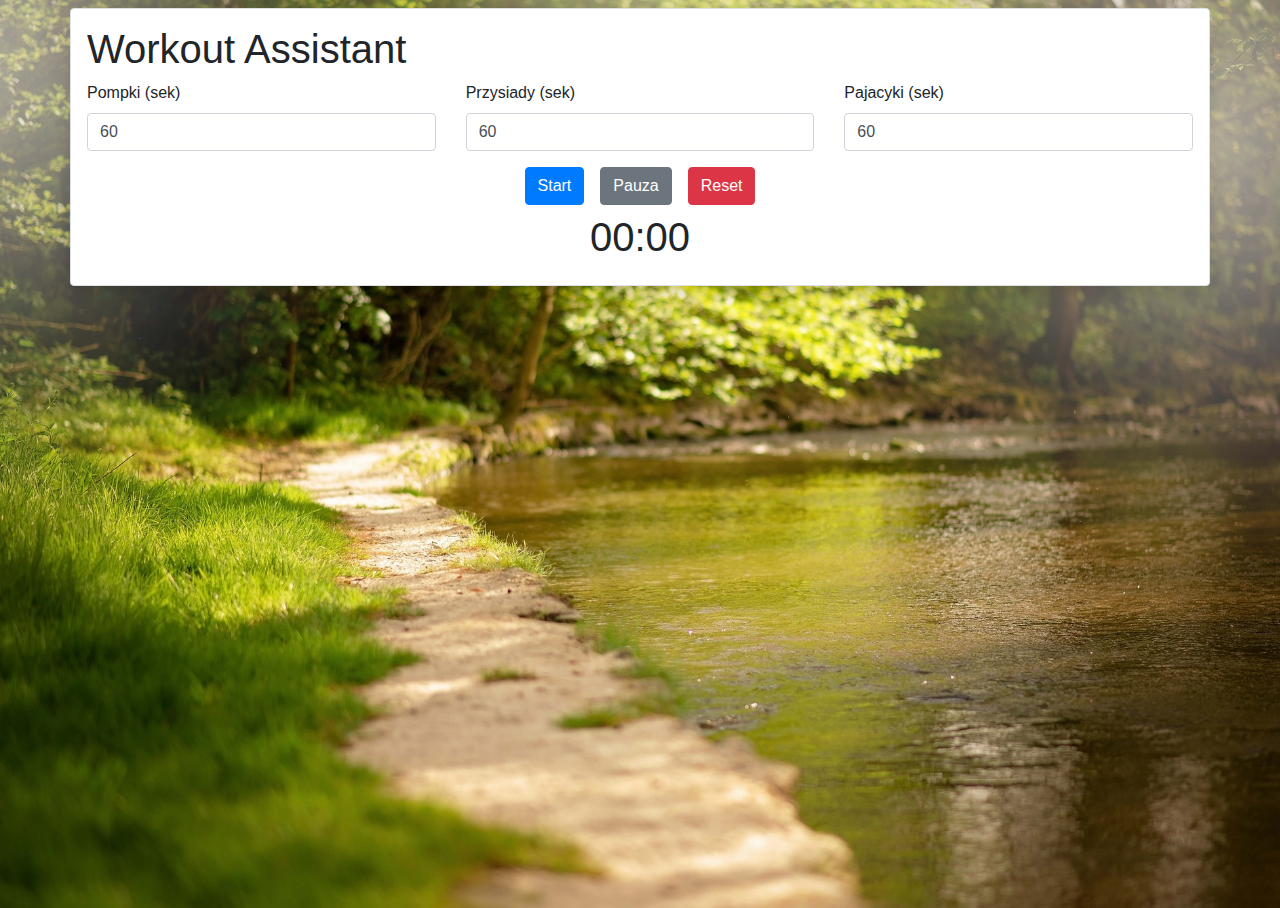
<file: index.html>
<!DOCTYPE html>
<html>
	<head>
		<meta charset="UTF-8">
		<meta http-equiv="X-UA-Compatible" content="IE=edge">
		<meta name="viewport" content="width=device-width, initial-scale=1.0">
		<title>WorkoutAssistant</title>
		<link rel="stylesheet" href="https://stackpath.bootstrapcdn.com/bootstrap/4.3.1/css/bootstrap.min.css" integrity="sha384-ggOyR0iXCbMQv3Xipma34MD+dH/1fQ784/j6cY/iJTQUOhcWr7x9JvoRxT2MZw1T" crossorigin="anonymous">
		<link rel="stylesheet" href="style/style.css">
		<script src="https://code.jquery.com/jquery-3.3.1.slim.min.js" integrity="sha384-q8i/X+965DzO0rT7abK41JStQIAqVgRVzpbzo5smXKp4YfRvH+8abtTE1Pi6jizo" crossorigin="anonymous"></script>
		<script src="https://stackpath.bootstrapcdn.com/bootstrap/4.3.1/js/bootstrap.min.js" integrity="sha384-JjSmVgyd0p3pXB1rRibZUAYoIIy6OrQ6VrjIEaFf/nJGzIxFDsf4x0xIM+B07jRM" crossorigin="anonymous"></script>

	  </head>
<body>
	<div class="mt-2 p-3 container border rounded shadow">
		<h1>Workout Assistant</h1>
		<div class="row">
			<div class="col-md-4">
				<div class="form-group">
					<label for="pushups">Pompki (sek)</label>
					<input type="number" class="form-control" id="pushups" placeholder="Podaj czas pompkowania" value="60">
				</div>
			</div>
			<div class="col-md-4">
				<div class="form-group">
					<label for="squats">Przysiady (sek)</label>
					<input type="number" class="form-control" id="squats" placeholder="Podaj czas przysiadowania" value="60">
				</div>
			</div>
			<div class="col-md-4">
				<div class="form-group">
					<label for="jumpingJacks">Pajacyki (sek)</label>
					<input type="number" class="form-control" id="jumpingJacks" placeholder="Podaj czas pajacowania" value="60">
				</div>
			</div>
		</div>
		<div class="row">
			<div class="col-md-12 d-flex justify-content-center">
				<button type="button" class="mx-2 btn btn-primary" id="start">Start</button>
				<button type="button" class="mx-2 btn btn-secondary" id="pause">Pauza</button>
				<button type="button" class="mx-2 btn btn-danger" id="reset">Reset</button>
			</div>
		</div>
		<div class="row">
			<div class="col-md-12 d-flex flex-column justify-content-center align-items-center">
				<h2 id="info"></h2>
				<h1 id="timer" class="h1">00:00</h1>
			</div>
		</div>
	</div>

	<script>
		$(document).ready(function(){
			var exercises = [
				{label: "Pompki", time: 0},
				{label: "Przysiady", time: 0},
				{label: "Pajacyki", time: 0}
			];
			var timerDiv = $("#timer");
			var infoDiv = $("#info");
			var intervalId;
			var elapsedTime = 0;
			var i = 0;

			// Funkcja odliczająca czas
			function countdown(time, callback){
				startTime = Date.now();
				intervalId = setInterval(function(){
					var remainingTime = time - Math.floor((Date.now() - startTime + elapsedTime) / 1000);
					if(remainingTime <= 0){
						clearInterval(intervalId);
						callback();
					} else {
						var minutes = Math.floor(remainingTime / 60);
						var seconds = remainingTime % 60;
						var minutesStr = minutes < 10 ? "0" + minutes : minutes;
						var secondsStr = seconds < 10 ? "0" + seconds :	seconds;
					timerDiv.text(minutesStr + ":" + secondsStr);
				}
			}, 100);
		}

		// Funkcja uruchamiana po zakończeniu ćwiczenia
		function exerciseEnd(){
			elapsedTime = 0;
			timerDiv.text("00:00");
			if(i < exercises.length - 1){
				infoDiv.text("Następne ćwiczenie za 20 sekund: " + exercises[i+1].label);
				setTimeout(function(){
					infoDiv.text("");
					i++;
					countdown(exercises[i].time, exerciseEnd);
				}, 20000);
			} else {
				infoDiv.text("Koniec ćwiczeń!");
			}
		}


		// Funkcja obsługująca kliknięcie przycisku Start
		$("#start").click(function(){
			exercises[0].time = parseInt($("#pushups").val());
			exercises[1].time = parseInt($("#squats").val());
			exercises[2].time = parseInt($("#jumpingJacks").val());
			i = 0;
			countdown(exercises[0].time, exerciseEnd);
		});

		// Funkcja obsługująca kliknięcie przycisku Pauza
		$("#pause").click(function(){
			clearInterval(intervalId);
			elapsedTime += Date.now() - startTime;
		});

		// Funkcja obsługująca kliknięcie przycisku Reset
		$("#reset").click(function(){
			clearInterval(intervalId);
			elapsedTime = 0;
			i = 0;
			infoDiv.text("");
			timerDiv.text("00:00");
		});
	});
</script>
</file>
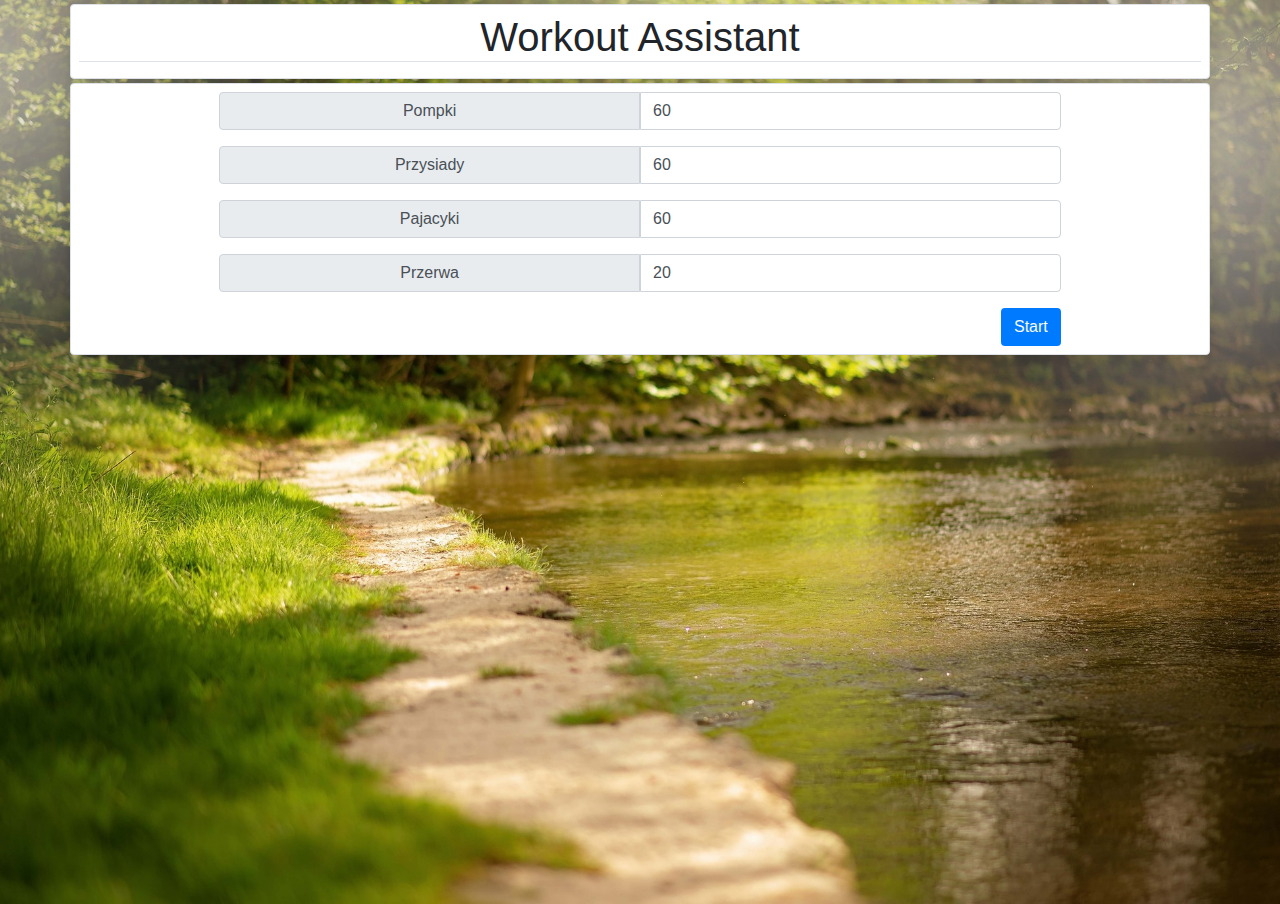
<file: index4.html>
<!DOCTYPE html>
<html lang="pl">
<head>
  <meta charset="UTF-8">
  <meta http-equiv="X-UA-Compatible" content="IE=edge">
  <meta name="viewport" content="width=device-width, initial-scale=1.0">
  <title>WorkoutAssistant</title>
  <link rel="stylesheet" href="https://stackpath.bootstrapcdn.com/bootstrap/4.3.1/css/bootstrap.min.css" integrity="sha384-ggOyR0iXCbMQv3Xipma34MD+dH/1fQ784/j6cY/iJTQUOhcWr7x9JvoRxT2MZw1T" crossorigin="anonymous">
  <link rel="stylesheet" href="style/style.css">
  <script src="https://code.jquery.com/jquery-3.3.1.slim.min.js" integrity="sha384-q8i/X+965DzO0rT7abK41JStQIAqVgRVzpbzo5smXKp4YfRvH+8abtTE1Pi6jizo" crossorigin="anonymous"></script>
  <script src="https://stackpath.bootstrapcdn.com/bootstrap/4.3.1/js/bootstrap.min.js" integrity="sha384-JjSmVgyd0p3pXB1rRibZUAYoIIy6OrQ6VrjIEaFf/nJGzIxFDsf4x0xIM+B07jRM" crossorigin="anonymous"></script>
  <link rel="icon" type="image/svg+xml" href="data:image/svg+xml,<svg xmlns=%22http://www.w3.org/2000/svg%22 width=%22256%22 height=%22256%22 viewBox=%220 0 100 100%22><rect width=%22100%22 height=%22100%22 rx=%2220%22 fill=%22%23000000%22></rect><text x=%2250%%22 y=%2250%%22 dominant-baseline=%22central%22 text-anchor=%22middle%22 font-size=%2290%22>🐗</text></svg>" />
</head>
<body>
    <div class='my-1 p-2 container shadow border rounded bg-white'>
      <h1 class="h1 text-center border-bottom">Workout Assistant</h1>
      <!-- <h2 class="h2 text-center">for Michaś</h2> -->
    </div>
    <div class="p-2 container shadow border rounded bg-white">
      <div data-timer-exercises class="alert alert-warning text-center hide">
        <span data-exercise-name class="h1">Czas:</span>
        <span data-exercise-time class="h1"></span>
      </div>
      <div data-timer-break class="alert alert-success text-center hide">
        <span class="h1">Przerwa:</span>
        <span data-break-time class="h1"></span>
      </div>
      <div data-exercises-menu class="d-flex flex-column m-auto w-75">
        <div class="input-group mb-3">
          <div class="w-50 m-0 input-group-prepend">
            <span class="justify-content-center w-100 input-group-text" >Pompki</span>
          </div>
          <input type="number" class="form-control" data-name="Pompki" data-exercise="pushups" placeholder="Ile sekund?" value="60">
        </div>
        <div class="input-group mb-3">
          <div class="w-50 m-0 input-group-prepend">
            <span class="justify-content-center w-100 input-group-text" >Przysiady</span>
          </div>
          <input type="number" class="form-control" data-name="Przysiady" data-exercise="squats" placeholder="Ile sekund?" value="60">
        </div>
        <div class="input-group mb-3">
          <div class="w-50 m-0 input-group-prepend">
            <span class="justify-content-center w-100 input-group-text" >Pajacyki</span>
          </div>
          <input type="number" class="form-control" data-name="Pajacyki" data-exercise="rompers" placeholder="Ile sekund?" value="60">
        </div>
        <div class="input-group mb-3">
          <div class="w-50 m-0 input-group-prepend">
            <span class="justify-content-center w-100 input-group-text" >Przerwa</span>
          </div>
          <input type="number" class="form-control" data-name="Przerwa" data-exercise="break" placeholder="Ile sekund?" value="20">
        </div>

        <button id="btnStart" class="align-self-end btn bg-primary text-light">Start</button>
        <!-- <div class="mt-1 p-1 border rounded">
          <h6 class="h6">testy:</h6>
          <span id="xyz"></span>
        </div> -->

      </div>

    </div>
    <script type='module' src="js/App.js"></script>
</body>
</html>
</file>
<file: style/style.css>
* {
  margin: 0;
  padding: 0;
  box-sizing: border-box;
}

body {
  height: 100vh;
  background-size: cover;
  background-repeat: no-repeat;
  /* background-image: url("https://i.ytimg.com/vi/UEexTkCYKSE/maxresdefault.jpg"); */
  background-image: url("../assets/forest.jpg");
}

.container {
  background-color: #fff;
}

.hide {
  display: none !important;
}
</file>
